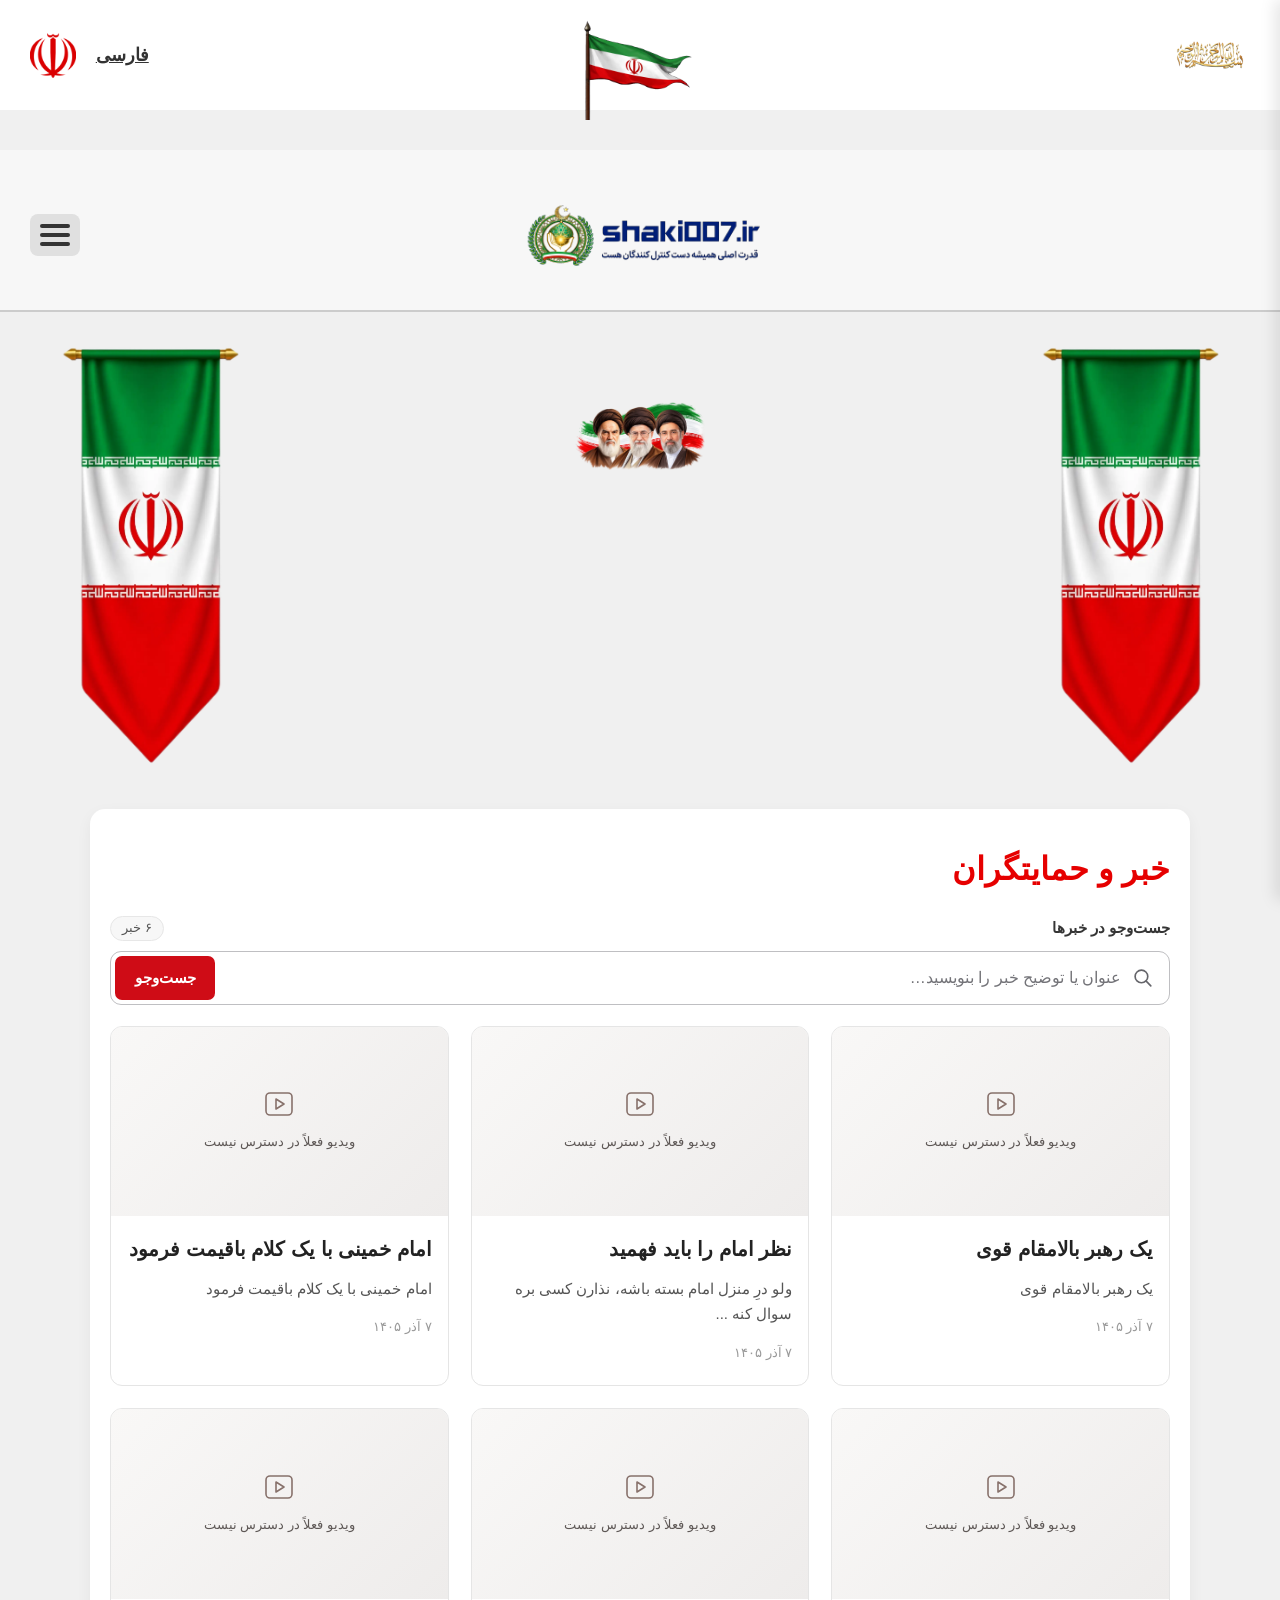
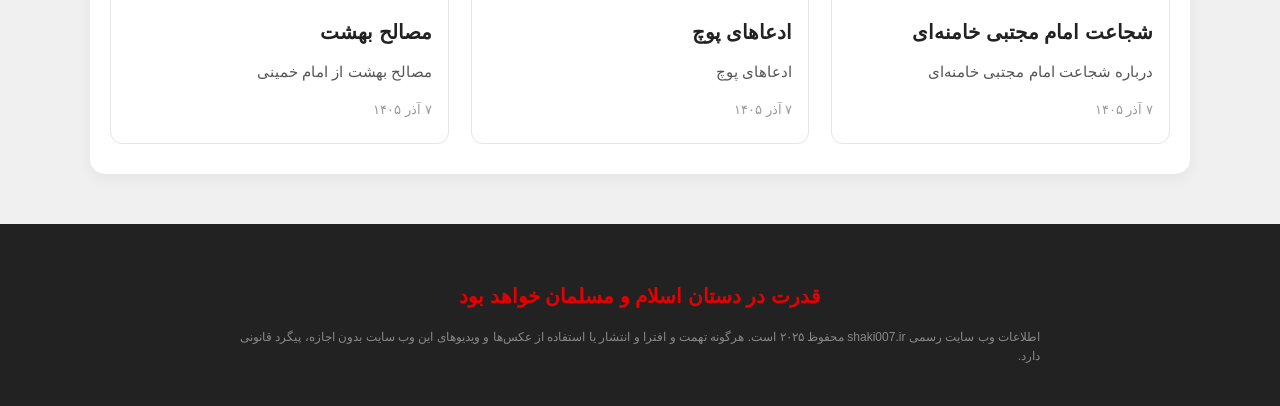
<file: Hk.html>
<!DOCTYPE html>
<html lang="fa" dir="rtl">
<head>
    <meta charset="UTF-8">
    <meta name="viewport" content="width=device-width, initial-scale=1.0">
    <title>اخبار و اطلاعیه‌ها | shaki007.ir</title>
    <meta name="description" content="آخرین اخبار و اطلاعیه‌های وب‌سایت رسمی shaki007.ir">
    <link rel="canonical" href="https://shaki007.ir/Hk.html">
    <meta property="og:type" content="article">
    <meta property="og:site_name" content="shaki007.ir">
    <meta property="og:title" content="اخبار و اطلاعیه‌ها | shaki007.ir">
    <meta property="og:description" content="آخرین اخبار و اطلاعیه‌های وب‌سایت رسمی shaki007.ir">
    <meta property="og:url" content="https://shaki007.ir/Hk.html">
    <link rel="stylesheet" href="style.css">
</head>
<body>
    <div id="security-screen" class="security-overlay">
        <h1 data-i18n="security_title">اخطار امنیتی</h1>
        <p data-i18n="security_text">خروج از صفحه یا تلاش برای اسکرین‌شات شناسایی شد. لطفا به صفحه برگردید.</p>
    </div>

    <div id="sidebar" class="sidebar">
        <div class="sidebar-images"><img src="./img1.webp" alt="عکس 1"><img src="./img2.webp" alt="عکس 2"><img src="./img3.webp" alt="عکس 3"></div>
        <ul class="sidebar-menu">
            <li><a href="index.html" data-i18n="menu_home">منو اصلی</a></li>
            <li><a href="Hk.html" data-i18n="menu_news">خبر و حمایتگران</a></li>
            <li><a href="Man.html" data-i18n="menu_about">توضیحات درباره من</a></li>
            <li><a href="#" data-i18n="menu_join">عضویت داخل نظام shaki007 (به زودی)</a></li>
        </ul>
    </div>

    <header class="top-bar">
        <div class="bismillah"><img src="./IR_007.webp" alt="بسم الله"></div>
        <div class="center-flag"><img src="./009.png" alt="پرچم"></div>
        <div class="lang-section">
            <div class="dropdown">
                <span class="current-lang" id="lang-btn">فارسی</span>
                <div class="dropdown-content">
                    <a href="#" onclick="changeLang('fa')">فارسی</a>
                    <a href="#" onclick="changeLang('en')">English</a>
                    <a href="#" onclick="changeLang('ru')">Русский (روسی)</a>
                    <a href="#" onclick="changeLang('zh')">中文 (چینی)</a>
                    <a href="#" onclick="changeLang('ko')">조선어 (کره‌ای)</a>
                </div>
            </div>
            <img src="./Iran_007.webp" alt="ایران" class="iran-flag-img">
        </div>
    </header>

    <div class="logo-bar">
        <div class="hamburger-menu" onclick="toggleMenu()"><span></span><span></span><span></span></div>
        <div class="main-logo"><img src="./shaki007.ir.png" alt="shaki007.ir"></div>
    </div>

    <div class="profile-images">
        <img src="./InShot_20261127_051230944.webp" alt="تصویر راست" class="pi-side">
        <img src="./leaders.webp" alt="تصویر وسط" class="pi-center">
        <img src="./InShot_20261127_051230944.webp" alt="تصویر چپ" class="pi-side">
    </div>

    <main class="inner-page news-page">
        <h1 data-i18n="hk_title">خبر و حمایتگران</h1>
        <form class="news-search-demo" id="news-search-demo" hidden role="search" aria-label="جست‌وجو در خبرها">
            <div class="ns-meta">
                <label for="news-query" data-i18n="ns_label">جست‌وجو در خبرها</label>
                <span id="news-result-count" class="ns-count" role="status" aria-live="polite" aria-atomic="true"></span>
            </div>
            <div class="ns-field">
                <svg class="ns-magnifier" width="22" height="22" viewBox="0 0 24 24" fill="none" stroke="currentColor" stroke-width="1.8" stroke-linecap="round" aria-hidden="true" focusable="false"><circle cx="10.3" cy="10.3" r="6.9"/><path d="m15.5 15.5 5.0 5.0"/></svg>
                <input type="search" id="news-query" dir="rtl" placeholder="عنوان یا توضیح خبر را بنویسید…" autocomplete="off" spellcheck="false" inputmode="search" enterkeyhint="search" aria-controls="news-results">
                <button class="ns-clear" type="button" aria-label="پاک کردن جست‌وجو" title="پاک کردن جست‌وجو" hidden><svg width="16" height="16" viewBox="0 0 16 16" fill="none" stroke="currentColor" stroke-width="1.7" stroke-linecap="round" aria-hidden="true"><path d="m4 4 8 8M12 4l-8 8"/></svg></button>
                <button class="ns-submit" type="submit" data-i18n="ns_go">جست‌وجو</button>
            </div>
        </form>
        <div id="news-results" class="news-grid"></div>
        <div class="ns-empty" hidden>
            <h2 data-i18n="ns_none">خبری پیدا نشد</h2>
            <p data-i18n="ns_again">یک عبارت کوتاه‌تر را امتحان کنید.</p>
            <button type="button" data-i18n="ns_reset">نمایش همهٔ خبرها</button>
        </div>
        <noscript>
            <div class="news-grid">
                <a class="news-card" href="news6.html"><div class="news-card-body"><h2>یک رهبر بالامقام قوی</h2><p>یک رهبر بالامقام قوی</p><time class="news-date" datetime="2026-11-28">۷ آذر ۱۴۰۵</time></div></a>
                <a class="news-card" href="news5.html"><div class="news-card-body"><h2>نظر امام را باید فهمید</h2><p>ولو درِ منزل امام بسته باشه، نذارن کسی بره سوال کنه ...</p><time class="news-date" datetime="2026-11-28">۷ آذر ۱۴۰۵</time></div></a>
                <a class="news-card" href="news4.html"><div class="news-card-body"><h2>امام خمینی با یک کلام باقیمت فرمود</h2><p>امام خمینی با یک کلام باقیمت فرمود</p><time class="news-date" datetime="2026-11-28">۷ آذر ۱۴۰۵</time></div></a>
                <a class="news-card" href="news3.html"><div class="news-card-body"><h2>شجاعت امام مجتبی خامنه‌ای</h2><p>درباره شجاعت امام مجتبی خامنه‌ای</p><time class="news-date" datetime="2026-11-28">۷ آذر ۱۴۰۵</time></div></a>
                <a class="news-card" href="news2.html"><div class="news-card-body"><h2>ادعاهای پوچ</h2><p>ادعاهای پوچ</p><time class="news-date" datetime="2026-11-28">۷ آذر ۱۴۰۵</time></div></a>
                <a class="news-card" href="news1.html"><div class="news-card-body"><h2>مصالح بهشت</h2><p>مصالح بهشت از امام خمینی</p><time class="news-date" datetime="2026-11-28">۷ آذر ۱۴۰۵</time></div></a>
            </div>
        </noscript>
    </main>

    <footer class="main-footer">
        <p class="power-text" data-i18n="power_text">قدرت در دستان اسلام و مسلمان خواهد بود</p>
        <div class="legal-text"><p data-i18n="legal_text">اطلاعات وب سایت رسمی shaki007.ir محفوظ ۲۰۲۵ است. هرگونه تهمت و افترا و انتشار یا استفاده از عکس‌ها و ویدیوهای این وب سایت بدون اجازه، پیگرد قانونی دارد.</p></div>
    </footer>

    <script src="script.js"></script>
</body>
</html>
</file>
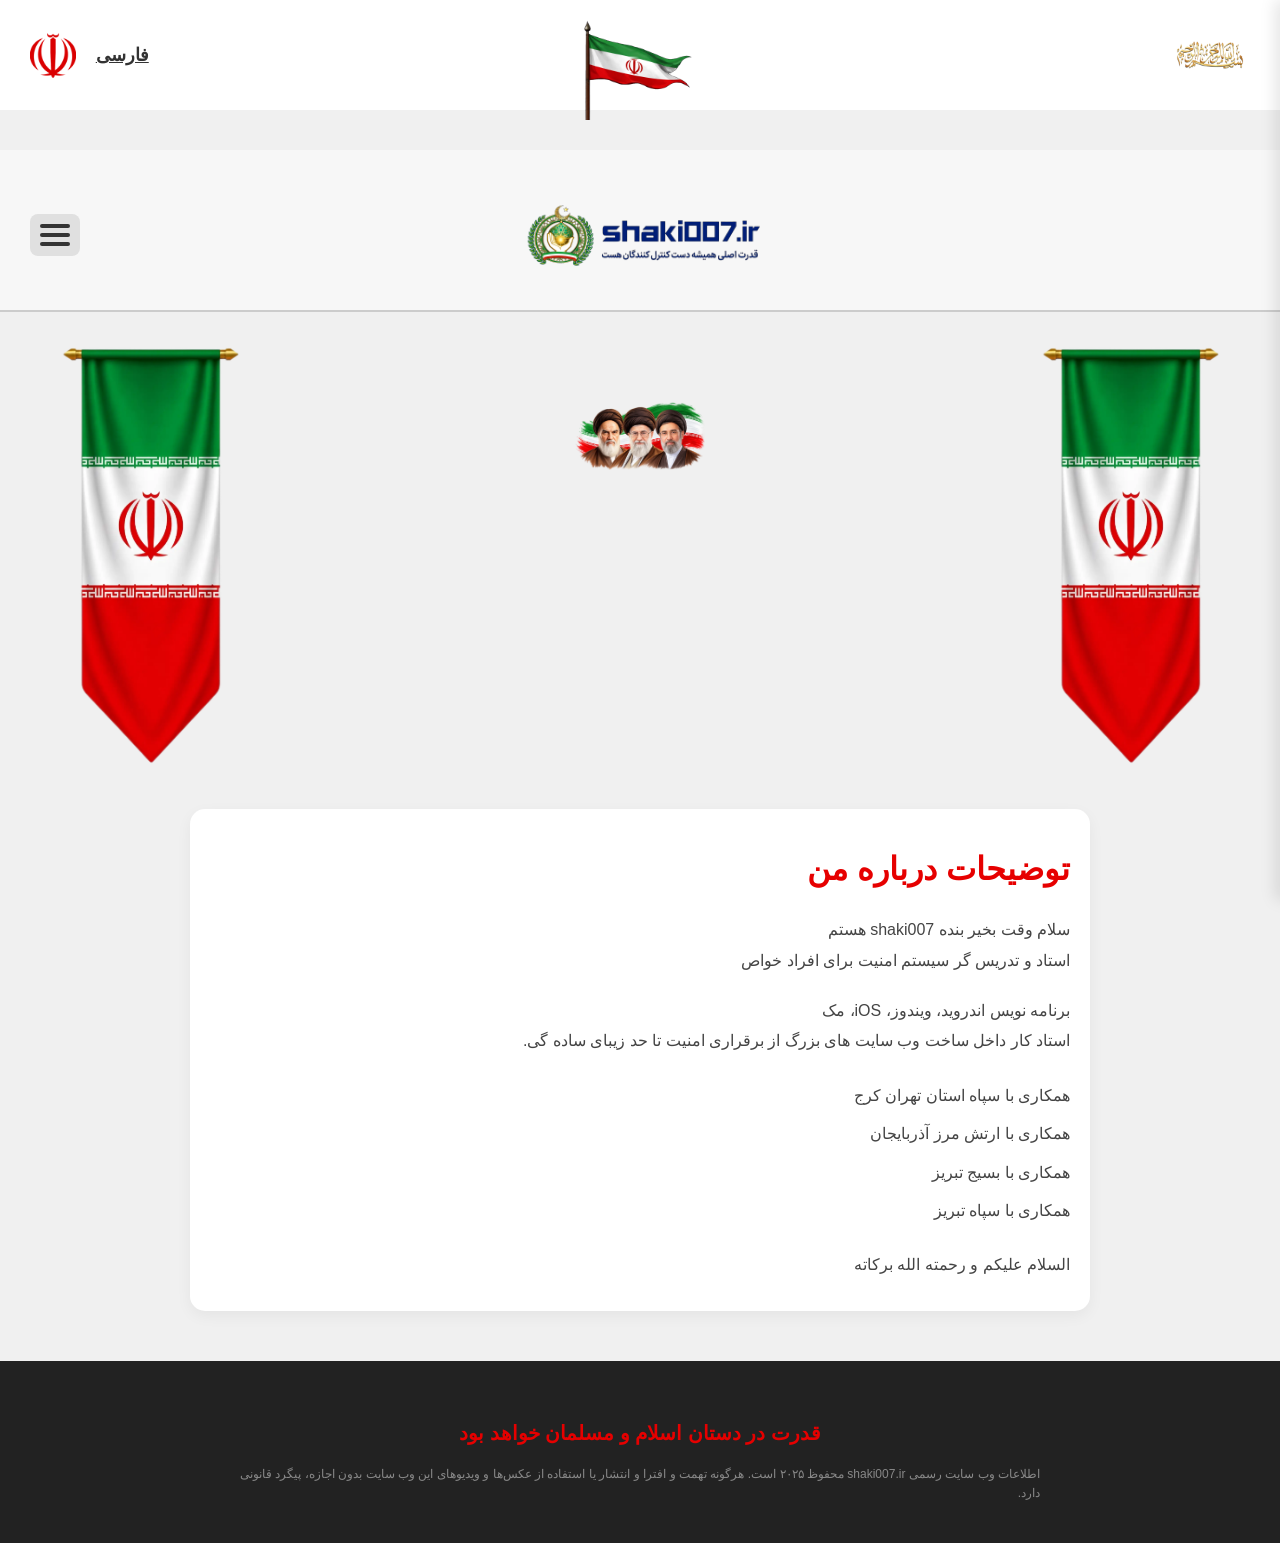
<file: Man.html>
<!DOCTYPE html>
<html lang="fa" dir="rtl">
<head>
    <meta charset="UTF-8">
    <meta name="viewport" content="width=device-width, initial-scale=1.0">
    <title>درباره shaki007 | shaki007.ir</title>
    <meta name="description" content="شاکی ۰۰۷ (shaki007)؛ برنامه‌نویس اندروید، ویندوز، iOS و مک و استاد ساخت وب‌سایت و سیستم امنیت.">
    <link rel="canonical" href="https://shaki007.ir/Man.html">
    <meta property="og:type" content="article">
    <meta property="og:site_name" content="shaki007.ir">
    <meta property="og:title" content="درباره shaki007 | shaki007.ir">
    <meta property="og:description" content="شاکی ۰۰۷ (shaki007)؛ برنامه‌نویس اندروید، ویندوز، iOS و مک و استاد ساخت وب‌سایت و سیستم امنیت.">
    <meta property="og:url" content="https://shaki007.ir/Man.html">
    <link rel="stylesheet" href="style.css">
</head>
<body>
    <div id="security-screen" class="security-overlay">
        <h1 data-i18n="security_title">اخطار امنیتی</h1>
        <p data-i18n="security_text">خروج از صفحه یا تلاش برای اسکرین‌شات شناسایی شد. لطفا به صفحه برگردید.</p>
    </div>

    <div id="sidebar" class="sidebar">
        <div class="sidebar-images"><img src="./img1.webp" alt="عکس 1"><img src="./img2.webp" alt="عکس 2"><img src="./img3.webp" alt="عکس 3"></div>
        <ul class="sidebar-menu">
            <li><a href="index.html" data-i18n="menu_home">منو اصلی</a></li>
            <li><a href="Hk.html" data-i18n="menu_news">خبر و حمایتگران</a></li>
            <li><a href="Man.html" data-i18n="menu_about">توضیحات درباره من</a></li>
            <li><a href="#" data-i18n="menu_join">عضویت داخل نظام shaki007 (به زودی)</a></li>
        </ul>
    </div>

    <header class="top-bar">
        <div class="bismillah"><img src="./IR_007.webp" alt="بسم الله"></div>
        <div class="center-flag"><img src="./009.png" alt="پرچم"></div>
        <div class="lang-section">
            <div class="dropdown">
                <span class="current-lang" id="lang-btn">فارسی</span>
                <div class="dropdown-content">
                    <a href="#" onclick="changeLang('fa')">فارسی</a>
                    <a href="#" onclick="changeLang('en')">English</a>
                    <a href="#" onclick="changeLang('ru')">Русский (روسی)</a>
                    <a href="#" onclick="changeLang('zh')">中文 (چینی)</a>
                    <a href="#" onclick="changeLang('ko')">조선어 (کره‌ای)</a>
                </div>
            </div>
            <img src="./Iran_007.webp" alt="ایران" class="iran-flag-img">
        </div>
    </header>

    <div class="logo-bar">
        <div class="hamburger-menu" onclick="toggleMenu()"><span></span><span></span><span></span></div>
        <div class="main-logo"><img src="./shaki007.ir.png" alt="shaki007.ir"></div>
    </div>

    <div class="profile-images">
        <img src="./InShot_20261127_051230944.webp" alt="تصویر راست" class="pi-side">
        <img src="./leaders.webp" alt="تصویر وسط" class="pi-center">
        <img src="./InShot_20261127_051230944.webp" alt="تصویر چپ" class="pi-side">
    </div>

    <main class="inner-page">
        <h1 data-i18n="man_title">توضیحات درباره من</h1>
        <p data-i18n="about_1">سلام وقت بخیر بنده shaki007 هستم</p>
        <p data-i18n="about_2">استاد و تدریس گر سیستم امنیت برای افراد خواص</p>
        <p class="about-gap" data-i18n="about_3">برنامه نویس اندروید، ویندوز، iOS، مک</p>
        <p data-i18n="about_4">استاد کار داخل ساخت وب سایت های بزرگ از برقراری امنیت تا حد زیبای ساده گی.</p>
        <ul class="about-list about-gap">
            <li data-i18n="about_c1">همکاری با سپاه استان تهران کرج</li>
            <li data-i18n="about_c2">همکاری با ارتش مرز آذربایجان</li>
            <li data-i18n="about_c3">همکاری با بسیج تبریز</li>
            <li data-i18n="about_c4">همکاری با سپاه تبریز</li>
        </ul>
        <p class="about-gap" data-i18n="about_6">السلام علیکم و رحمته الله برکاته</p>
    </main>

    <footer class="main-footer">
        <p class="power-text" data-i18n="power_text">قدرت در دستان اسلام و مسلمان خواهد بود</p>
        <div class="legal-text"><p data-i18n="legal_text">اطلاعات وب سایت رسمی shaki007.ir محفوظ ۲۰۲۵ است. هرگونه تهمت و افترا و انتشار یا استفاده از عکس‌ها و ویدیوهای این وب سایت بدون اجازه، پیگرد قانونی دارد.</p></div>
    </footer>

    <script src="script.js"></script>
</body>
</html>
</file>
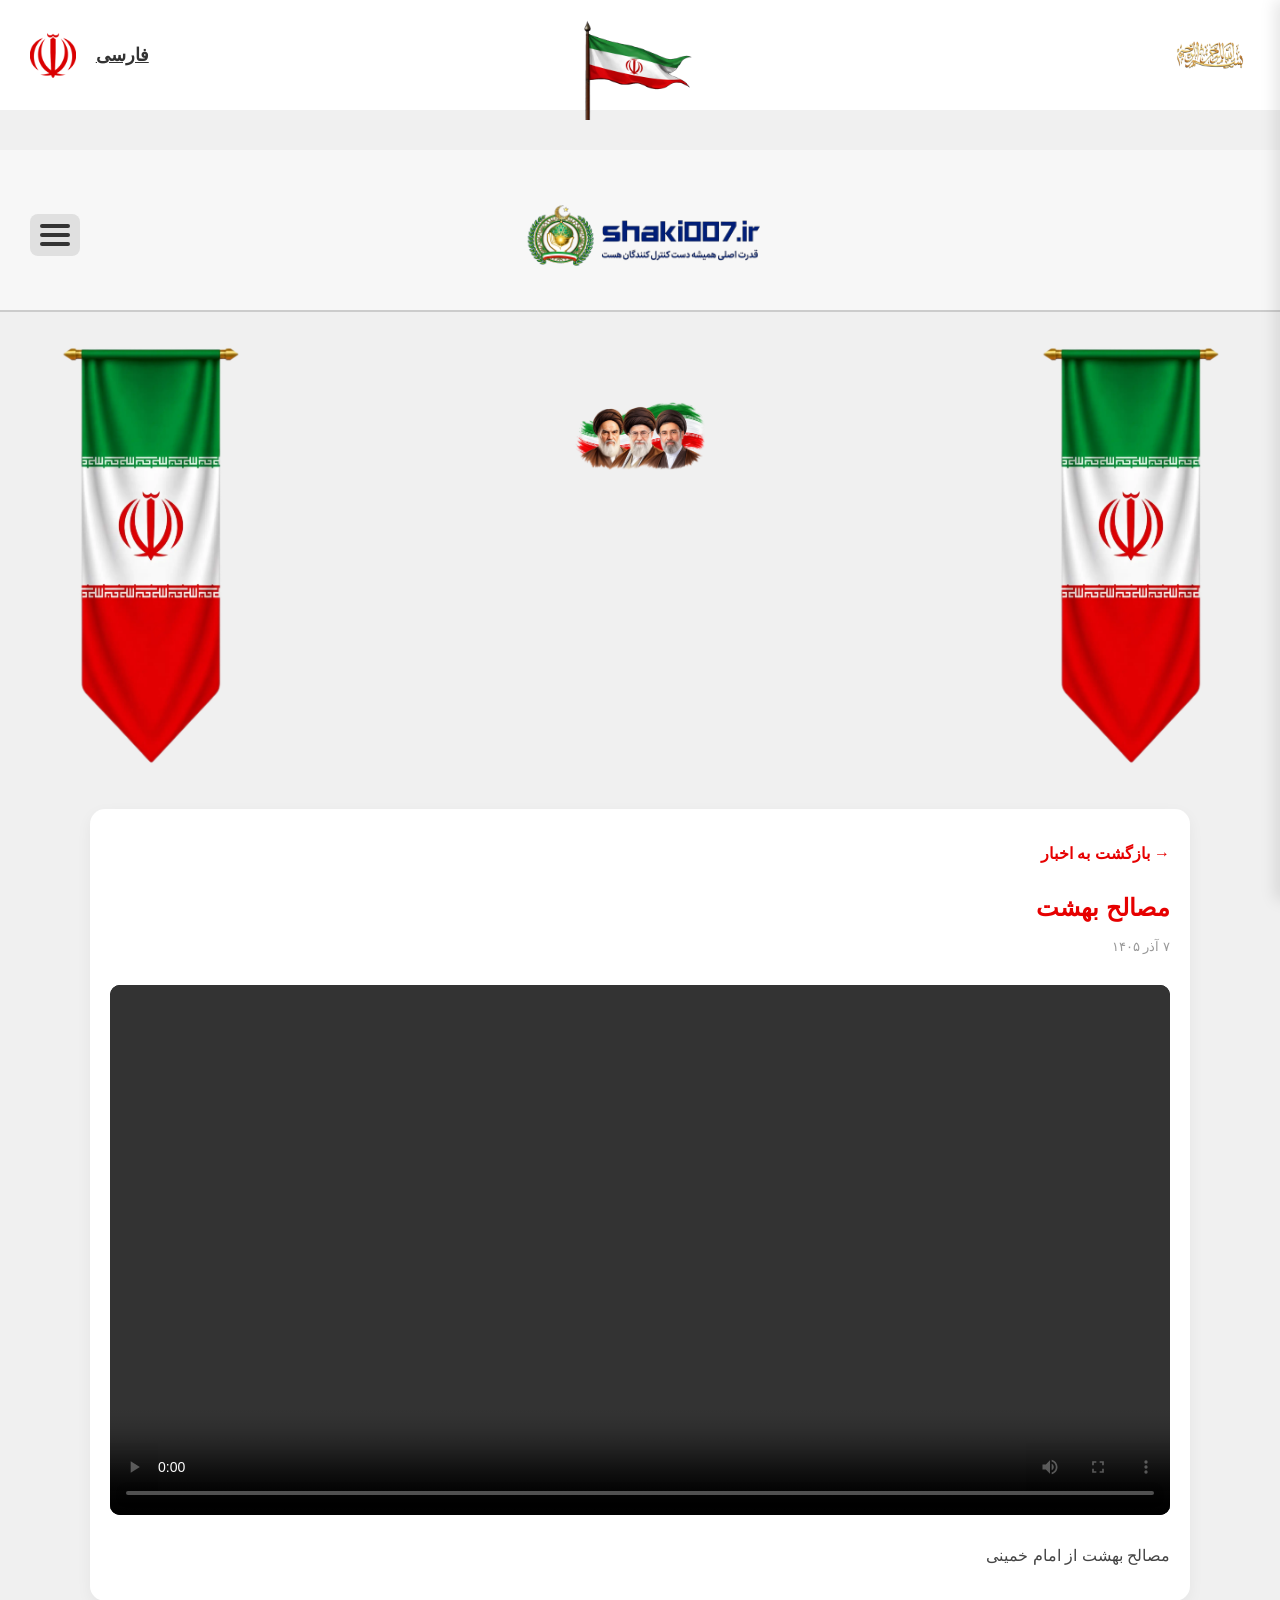
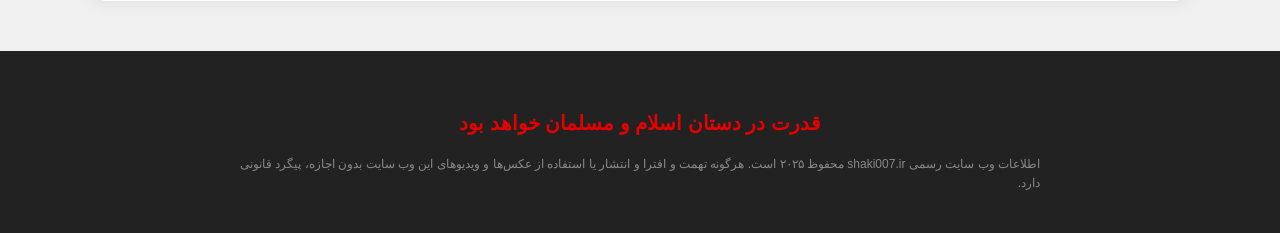
<file: news1.html>
<!DOCTYPE html>
<html lang="fa" dir="rtl">
<head>
    <meta charset="UTF-8">
    <meta name="viewport" content="width=device-width, initial-scale=1.0">
    <title>مصالح بهشت | shaki007.ir</title>
    <meta name="description" content="مصالح بهشت از امام خمینی">
    <link rel="canonical" href="https://shaki007.ir/news1.html">
    <meta property="og:type" content="article">
    <meta property="og:site_name" content="shaki007.ir">
    <meta property="og:title" content="مصالح بهشت | shaki007.ir">
    <meta property="og:description" content="مصالح بهشت از امام خمینی">
    <meta property="og:url" content="https://shaki007.ir/news1.html">
    <link rel="stylesheet" href="style.css">
</head>
<body>
    <div id="security-screen" class="security-overlay">
        <h1 data-i18n="security_title">اخطار امنیتی</h1>
        <p data-i18n="security_text">خروج از صفحه یا تلاش برای اسکرین‌شات شناسایی شد. لطفا به صفحه برگردید.</p>
    </div>

    <div id="sidebar" class="sidebar">
        <div class="sidebar-images"><img src="./img1.webp" alt="عکس 1"><img src="./img2.webp" alt="عکس 2"><img src="./img3.webp" alt="عکس 3"></div>
        <ul class="sidebar-menu">
            <li><a href="index.html" data-i18n="menu_home">منو اصلی</a></li>
            <li><a href="Hk.html" data-i18n="menu_news">خبر و حمایتگران</a></li>
            <li><a href="Man.html" data-i18n="menu_about">توضیحات درباره من</a></li>
            <li><a href="#" data-i18n="menu_join">عضویت داخل نظام shaki007 (به زودی)</a></li>
        </ul>
    </div>

    <header class="top-bar">
        <div class="bismillah"><img src="./IR_007.webp" alt="بسم الله"></div>
        <div class="center-flag"><img src="./009.png" alt="پرچم"></div>
        <div class="lang-section">
            <div class="dropdown">
                <span class="current-lang" id="lang-btn">فارسی</span>
                <div class="dropdown-content">
                    <a href="#" onclick="changeLang('fa')">فارسی</a>
                    <a href="#" onclick="changeLang('en')">English</a>
                    <a href="#" onclick="changeLang('ru')">Русский (روسی)</a>
                    <a href="#" onclick="changeLang('zh')">中文 (چینی)</a>
                    <a href="#" onclick="changeLang('ko')">조선어 (کره‌ای)</a>
                </div>
            </div>
            <img src="./Iran_007.webp" alt="ایران" class="iran-flag-img">
        </div>
    </header>

    <div class="logo-bar">
        <div class="hamburger-menu" onclick="toggleMenu()"><span></span><span></span><span></span></div>
        <div class="main-logo"><img src="./shaki007.ir.png" alt="shaki007.ir"></div>
    </div>

    <div class="profile-images">
        <img src="./InShot_20261127_051230944.webp" alt="تصویر راست" class="pi-side">
        <img src="./leaders.webp" alt="تصویر وسط" class="pi-center">
        <img src="./InShot_20261127_051230944.webp" alt="تصویر چپ" class="pi-side">
    </div>

    <main class="inner-page news-page">
        <a class="back-link" href="Hk.html" data-i18n="back_news">→ بازگشت به اخبار</a>
        <article class="news-article">
            <h1 data-i18n="n1_title">مصالح بهشت</h1>
            <div class="news-date" data-i18n="n1_date">۷ آذر ۱۴۰۵</div>
            <video class="news-video" src="emam1.mp4" controls playsinline preload="metadata" controlsList="nodownload" disablepictureinpicture></video>
            <p data-i18n="n1_body">مصالح بهشت از امام خمینی</p>
        </article>
    </main>

    <footer class="main-footer">
        <p class="power-text" data-i18n="power_text">قدرت در دستان اسلام و مسلمان خواهد بود</p>
        <div class="legal-text"><p data-i18n="legal_text">اطلاعات وب سایت رسمی shaki007.ir محفوظ ۲۰۲۵ است. هرگونه تهمت و افترا و انتشار یا استفاده از عکس‌ها و ویدیوهای این وب سایت بدون اجازه، پیگرد قانونی دارد.</p></div>
    </footer>

    <script src="script.js"></script>
</body>
</html>
</file>
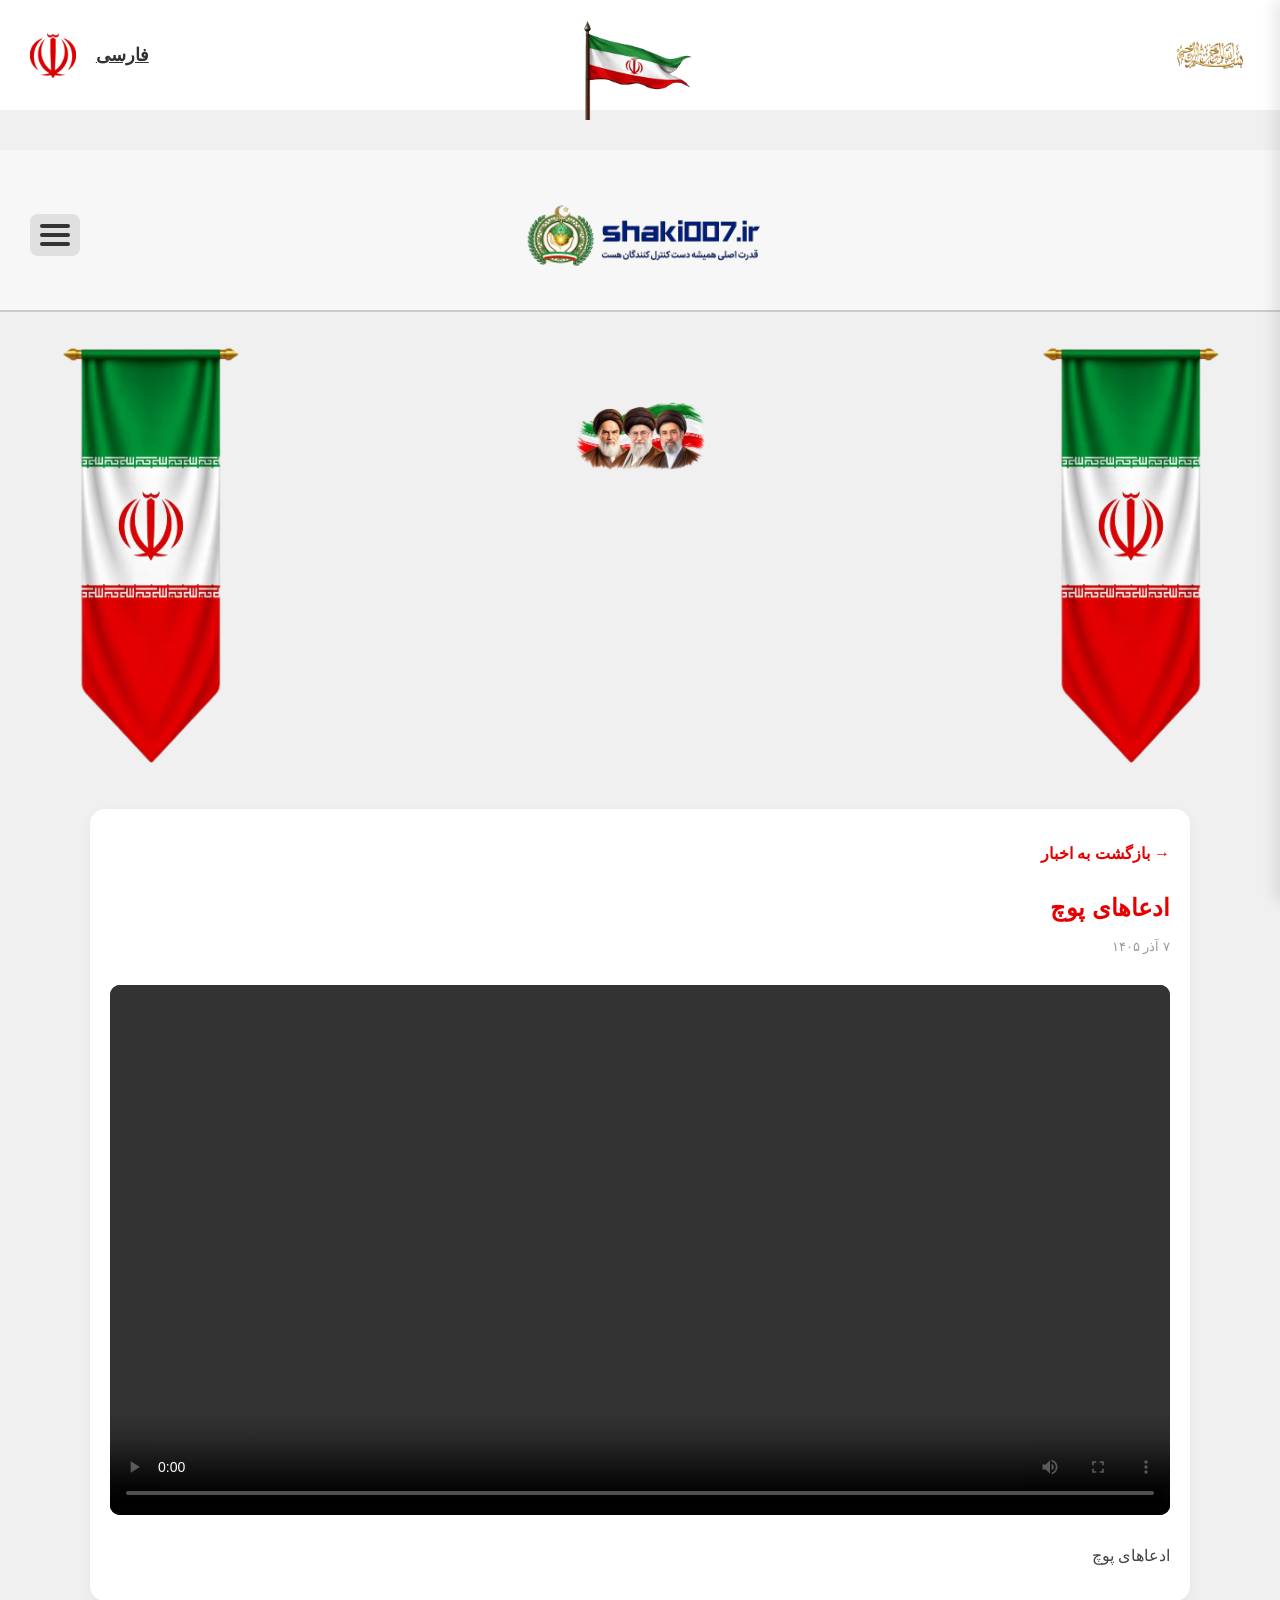
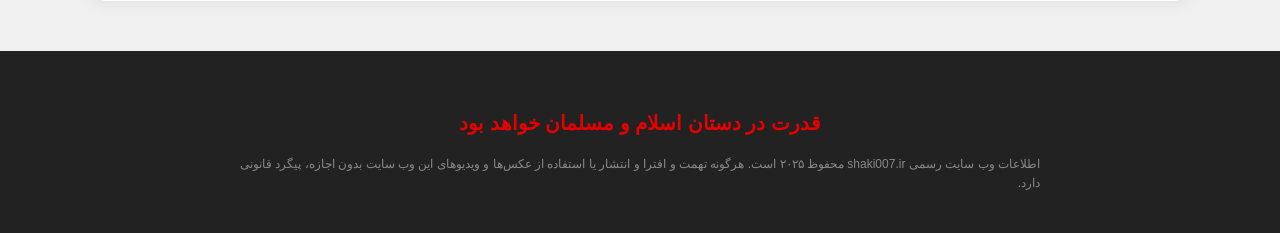
<file: news2.html>
<!DOCTYPE html>
<html lang="fa" dir="rtl">
<head>
    <meta charset="UTF-8">
    <meta name="viewport" content="width=device-width, initial-scale=1.0">
    <title>ادعاهای پوچ | shaki007.ir</title>
    <meta name="description" content="ادعاهای پوچ">
    <link rel="canonical" href="https://shaki007.ir/news2.html">
    <meta property="og:type" content="article">
    <meta property="og:site_name" content="shaki007.ir">
    <meta property="og:title" content="ادعاهای پوچ | shaki007.ir">
    <meta property="og:description" content="ادعاهای پوچ">
    <meta property="og:url" content="https://shaki007.ir/news2.html">
    <link rel="stylesheet" href="style.css">
</head>
<body>
    <div id="security-screen" class="security-overlay">
        <h1 data-i18n="security_title">اخطار امنیتی</h1>
        <p data-i18n="security_text">خروج از صفحه یا تلاش برای اسکرین‌شات شناسایی شد. لطفا به صفحه برگردید.</p>
    </div>

    <div id="sidebar" class="sidebar">
        <div class="sidebar-images"><img src="./img1.webp" alt="عکس 1"><img src="./img2.webp" alt="عکس 2"><img src="./img3.webp" alt="عکس 3"></div>
        <ul class="sidebar-menu">
            <li><a href="index.html" data-i18n="menu_home">منو اصلی</a></li>
            <li><a href="Hk.html" data-i18n="menu_news">خبر و حمایتگران</a></li>
            <li><a href="Man.html" data-i18n="menu_about">توضیحات درباره من</a></li>
            <li><a href="#" data-i18n="menu_join">عضویت داخل نظام shaki007 (به زودی)</a></li>
        </ul>
    </div>

    <header class="top-bar">
        <div class="bismillah"><img src="./IR_007.webp" alt="بسم الله"></div>
        <div class="center-flag"><img src="./009.png" alt="پرچم"></div>
        <div class="lang-section">
            <div class="dropdown">
                <span class="current-lang" id="lang-btn">فارسی</span>
                <div class="dropdown-content">
                    <a href="#" onclick="changeLang('fa')">فارسی</a>
                    <a href="#" onclick="changeLang('en')">English</a>
                    <a href="#" onclick="changeLang('ru')">Русский (روسی)</a>
                    <a href="#" onclick="changeLang('zh')">中文 (چینی)</a>
                    <a href="#" onclick="changeLang('ko')">조선어 (کره‌ای)</a>
                </div>
            </div>
            <img src="./Iran_007.webp" alt="ایران" class="iran-flag-img">
        </div>
    </header>

    <div class="logo-bar">
        <div class="hamburger-menu" onclick="toggleMenu()"><span></span><span></span><span></span></div>
        <div class="main-logo"><img src="./shaki007.ir.png" alt="shaki007.ir"></div>
    </div>

    <div class="profile-images">
        <img src="./InShot_20261127_051230944.webp" alt="تصویر راست" class="pi-side">
        <img src="./leaders.webp" alt="تصویر وسط" class="pi-center">
        <img src="./InShot_20261127_051230944.webp" alt="تصویر چپ" class="pi-side">
    </div>

    <main class="inner-page news-page">
        <a class="back-link" href="Hk.html" data-i18n="back_news">→ بازگشت به اخبار</a>
        <article class="news-article">
            <h1 data-i18n="n2_title">ادعاهای پوچ</h1>
            <div class="news-date" data-i18n="n2_date">۷ آذر ۱۴۰۵</div>
            <video class="news-video" src="emam.mp4" controls playsinline preload="metadata" controlsList="nodownload" disablepictureinpicture></video>
            <p data-i18n="n2_body">ادعاهای پوچ</p>
        </article>
    </main>

    <footer class="main-footer">
        <p class="power-text" data-i18n="power_text">قدرت در دستان اسلام و مسلمان خواهد بود</p>
        <div class="legal-text"><p data-i18n="legal_text">اطلاعات وب سایت رسمی shaki007.ir محفوظ ۲۰۲۵ است. هرگونه تهمت و افترا و انتشار یا استفاده از عکس‌ها و ویدیوهای این وب سایت بدون اجازه، پیگرد قانونی دارد.</p></div>
    </footer>

    <script src="script.js"></script>
</body>
</html>
</file>
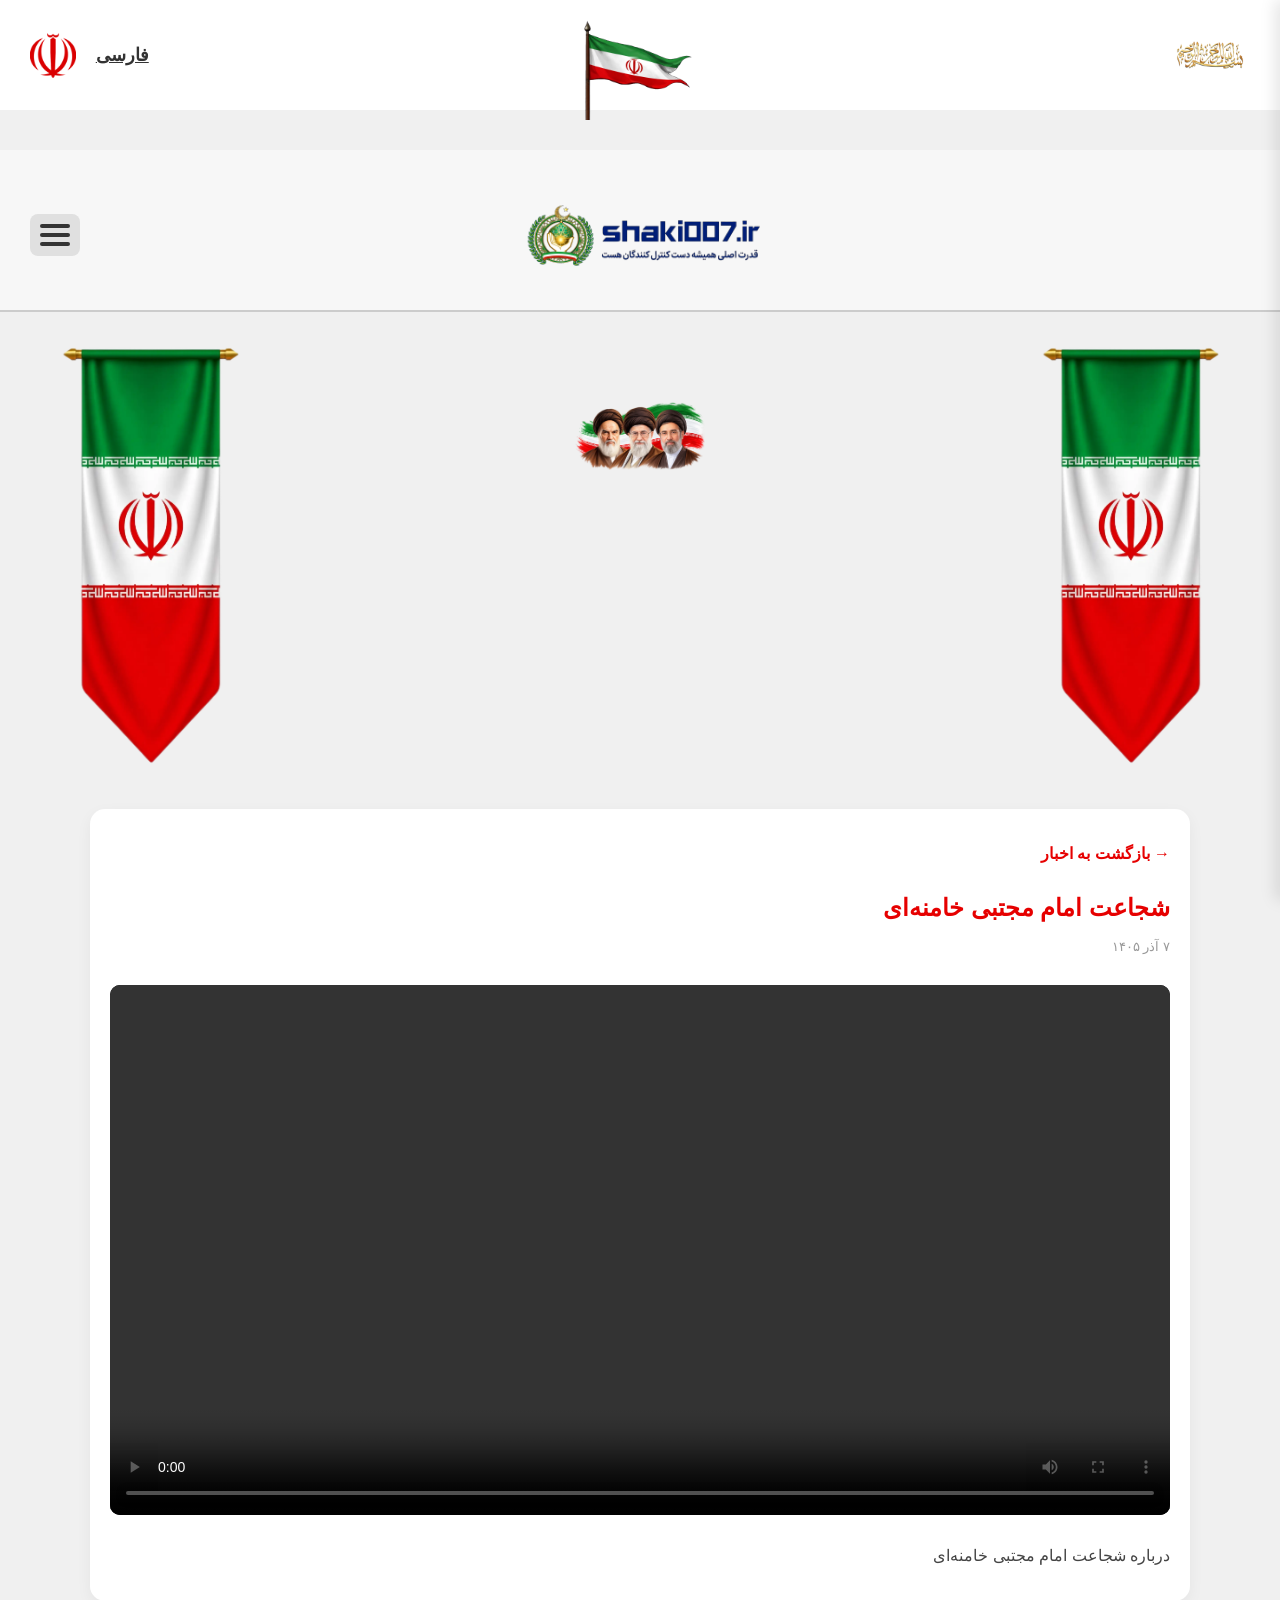
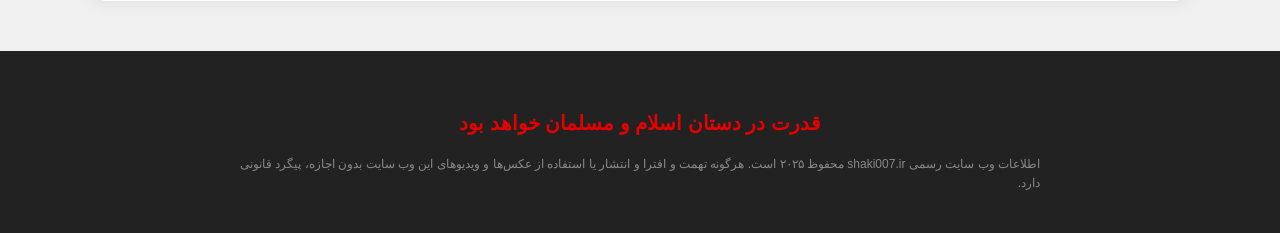
<file: news3.html>
<!DOCTYPE html>
<html lang="fa" dir="rtl">
<head>
    <meta charset="UTF-8">
    <meta name="viewport" content="width=device-width, initial-scale=1.0">
    <title>شجاعت امام مجتبی خامنه‌ای | shaki007.ir</title>
    <meta name="description" content="درباره شجاعت امام مجتبی خامنه‌ای">
    <link rel="canonical" href="https://shaki007.ir/news3.html">
    <meta property="og:type" content="article">
    <meta property="og:site_name" content="shaki007.ir">
    <meta property="og:title" content="شجاعت امام مجتبی خامنه‌ای | shaki007.ir">
    <meta property="og:description" content="درباره شجاعت امام مجتبی خامنه‌ای">
    <meta property="og:url" content="https://shaki007.ir/news3.html">
    <link rel="stylesheet" href="style.css">
</head>
<body>
    <div id="security-screen" class="security-overlay">
        <h1 data-i18n="security_title">اخطار امنیتی</h1>
        <p data-i18n="security_text">خروج از صفحه یا تلاش برای اسکرین‌شات شناسایی شد. لطفا به صفحه برگردید.</p>
    </div>

    <div id="sidebar" class="sidebar">
        <div class="sidebar-images"><img src="./img1.webp" alt="عکس 1"><img src="./img2.webp" alt="عکس 2"><img src="./img3.webp" alt="عکس 3"></div>
        <ul class="sidebar-menu">
            <li><a href="index.html" data-i18n="menu_home">منو اصلی</a></li>
            <li><a href="Hk.html" data-i18n="menu_news">خبر و حمایتگران</a></li>
            <li><a href="Man.html" data-i18n="menu_about">توضیحات درباره من</a></li>
            <li><a href="#" data-i18n="menu_join">عضویت داخل نظام shaki007 (به زودی)</a></li>
        </ul>
    </div>

    <header class="top-bar">
        <div class="bismillah"><img src="./IR_007.webp" alt="بسم الله"></div>
        <div class="center-flag"><img src="./009.png" alt="پرچم"></div>
        <div class="lang-section">
            <div class="dropdown">
                <span class="current-lang" id="lang-btn">فارسی</span>
                <div class="dropdown-content">
                    <a href="#" onclick="changeLang('fa')">فارسی</a>
                    <a href="#" onclick="changeLang('en')">English</a>
                    <a href="#" onclick="changeLang('ru')">Русский (روسی)</a>
                    <a href="#" onclick="changeLang('zh')">中文 (چینی)</a>
                    <a href="#" onclick="changeLang('ko')">조선어 (کره‌ای)</a>
                </div>
            </div>
            <img src="./Iran_007.webp" alt="ایران" class="iran-flag-img">
        </div>
    </header>

    <div class="logo-bar">
        <div class="hamburger-menu" onclick="toggleMenu()"><span></span><span></span><span></span></div>
        <div class="main-logo"><img src="./shaki007.ir.png" alt="shaki007.ir"></div>
    </div>

    <div class="profile-images">
        <img src="./InShot_20261127_051230944.webp" alt="تصویر راست" class="pi-side">
        <img src="./leaders.webp" alt="تصویر وسط" class="pi-center">
        <img src="./InShot_20261127_051230944.webp" alt="تصویر چپ" class="pi-side">
    </div>

    <main class="inner-page news-page">
        <a class="back-link" href="Hk.html" data-i18n="back_news">→ بازگشت به اخبار</a>
        <article class="news-article">
            <h1 data-i18n="n3_title">شجاعت امام مجتبی خامنه‌ای</h1>
            <div class="news-date" data-i18n="n3_date">۷ آذر ۱۴۰۵</div>
            <video class="news-video" src="emam3.mp4" controls playsinline preload="metadata" controlsList="nodownload" disablepictureinpicture></video>
            <p data-i18n="n3_body">درباره شجاعت امام مجتبی خامنه‌ای</p>
        </article>
    </main>

    <footer class="main-footer">
        <p class="power-text" data-i18n="power_text">قدرت در دستان اسلام و مسلمان خواهد بود</p>
        <div class="legal-text"><p data-i18n="legal_text">اطلاعات وب سایت رسمی shaki007.ir محفوظ ۲۰۲۵ است. هرگونه تهمت و افترا و انتشار یا استفاده از عکس‌ها و ویدیوهای این وب سایت بدون اجازه، پیگرد قانونی دارد.</p></div>
    </footer>

    <script src="script.js"></script>
</body>
</html>
</file>
<file: style.css>
* { margin: 0; padding: 0; box-sizing: border-box; }
html, body { width: 100%; overflow-x: hidden; font-family: Tahoma, Arial, sans-serif; background-color: #f0f0f0; }
img { max-width: 100%; display: block; -webkit-user-drag: none; user-drag: none; }
body { user-select: none; -webkit-user-select: none; -moz-user-select: none; -ms-user-select: none; -webkit-touch-callout: none; }

@media print { html, body { display: none !important; } }

.security-overlay { position: fixed; top: 0; left: 0; width: 100vw; height: 100vh; background-color: #000; color: red; z-index: 999999; display: none; flex-direction: column; justify-content: center; align-items: center; text-align: center; padding: 20px; }

.sidebar { position: fixed; top: 0; right: -320px; width: 320px; height: 100vh; background-color: #fff; box-shadow: -5px 0 15px rgba(0,0,0,0.1); transition: right 0.4s ease; z-index: 1000; padding: 20px; overflow-y: auto; }
.sidebar.open { right: 0; }
.sidebar-images { display: flex; justify-content: space-between; margin: 20px 0; }
.sidebar-images img { width: 30%; height: 70px; object-fit: cover; border-radius: 8px; }
.sidebar-menu { list-style: none; }
.sidebar-menu li { border-bottom: 1px solid #eee; }
.sidebar-menu a { display: block; padding: 15px 10px; color: #333; text-decoration: none; font-weight: bold; transition: 0.3s; }
.sidebar-menu a:hover { background-color: #f5f5f5; color: #e60000; }

.top-bar { display: flex; justify-content: space-between; align-items: center; padding: 15px 30px; background-color: #fff; position: relative; z-index: 10; min-height: 100px; }
.bismillah img { height: 80px; object-fit: contain; }
.center-flag { position: absolute; left: 50%; transform: translateX(-50%); top: 10px; z-index: 20; }
.center-flag img { height: 110px; object-fit: contain; }
.lang-section { display: flex; align-items: center; gap: 15px; }
.iran-flag-img { height: 45px; border-radius: 4px; }
.dropdown { position: relative; display: inline-block; }
.current-lang { font-size: 18px; font-weight: bold; color: #333; text-decoration: underline; cursor: pointer; padding: 5px; }
.dropdown-content { display: none; position: absolute; background-color: #fff; min-width: 120px; box-shadow: 0 8px 16px rgba(0,0,0,0.2); z-index: 100; top: 100%; left: 0; border-radius: 5px; }
.dropdown-content a { color: #333; padding: 10px 15px; text-decoration: none; display: block; }
.dropdown-content a:hover { background-color: #ddd; }
.dropdown:hover .dropdown-content, .dropdown.open .dropdown-content { display: block; }

.logo-bar { background-color: #f7f7f7; display: flex; align-items: center; justify-content: center; padding: 20px 0 10px 0; position: relative; margin-top: 40px; border-bottom: 2px solid #ccc; }
.main-logo img { height: 130px; object-fit: contain; }
.hamburger-menu { position: absolute; left: 30px; display: flex; flex-direction: column; justify-content: center; gap: 5px; cursor: pointer; background-color: #e0e0e0; padding: 10px; border-radius: 8px; }
.hamburger-menu:hover { background-color: #ccc; }
.hamburger-menu span { display: block; width: 30px; height: 4px; background-color: #333; border-radius: 2px; }

.top-image-banner { width: 100%; line-height: 0; }
.top-image-banner img { width: 100%; height: auto; }

.notification-container { width: 100%; display: flex; align-items: center; background-color: #222; color: #fff; height: 45px; overflow: hidden; transition: background 0.5s; }
.notification-container.urgent { background-color: #e60000; }
.news-label { background-color: rgba(255,255,255,0.2); padding: 0 20px; height: 100%; display: flex; align-items: center; font-weight: bold; white-space: nowrap; z-index: 2; }
.news-wrapper { flex: 1; overflow: hidden; position: relative; display: flex; align-items: center; }
.news-track { display: flex; white-space: nowrap; animation: marquee 60s linear infinite; }
.news-text { font-size: 16px; font-weight: bold; padding-left: 50px; padding-right: 50px; }
@keyframes marquee { 0% { transform: translateX(0); } 100% { transform: translateX(-50%); } }
[dir="rtl"] .news-track { animation-name: marquee-rtl; }
@keyframes marquee-rtl { 0% { transform: translateX(0); } 100% { transform: translateX(50%); } }

.profile-section { display: flex; flex-direction: column; align-items: center; margin: 50px 0; text-align: center; }
.profile-circle { width: 260px; height: 260px; border-radius: 50%; overflow: hidden; border: 5px solid #fff; box-shadow: 0 5px 15px rgba(0,0,0,0.2); }
.profile-circle img { width: 100%; height: 100%; object-fit: cover; }
.my-name { margin-top: 20px; font-size: 32px; color: #333; font-weight: bold; }

.profile-images { direction: rtl; display: flex; justify-content: space-between; align-items: flex-start; width: 100%; padding: 0 30px; margin: 30px 0; }
.profile-images .pi-side { width: 240px; height: auto; object-fit: contain; border-radius: 0; box-shadow: none; border: none; background: none; }
.profile-images .pi-center { width: 130px; height: auto; margin-top: 60px; object-fit: contain; border-radius: 0; box-shadow: none; border: none; background: none; }

.welcome-text { max-width: 800px; padding: 0 20px; font-size: 18px; line-height: 1.8; color: #444; }
.red-text { color: #e60000; font-weight: bold; }

.supporters-section { max-width: 1000px; margin: 40px auto; padding: 20px; background: #fff; border-radius: 15px; box-shadow: 0 5px 15px rgba(0,0,0,0.05); text-align: center; }
.supporters-section h2 { font-size: 28px; margin-bottom: 15px; color: #333; }
.supporters-desc { font-size: 16px; line-height: 1.6; margin-bottom: 30px; color: #555; }

.voting-grid { display: grid; grid-template-columns: repeat(auto-fill, minmax(130px, 1fr)); gap: 10px; margin-bottom: 30px; }
.vote-btn { background: #f8f9fa; border: 1px solid #ddd; border-radius: 8px; padding: 8px 12px; cursor: pointer; display: flex; justify-content: space-between; align-items: center; gap: 6px; transition: 0.2s; font-size: 14px; }
.vote-btn:hover { background: #e9ecef; border-color: #bbb; }
.vote-btn.voted { background: #d4edda; border-color: #c3e6cb; color: #155724; box-shadow: 0 0 0 2px #28a745 inset; }
.vote-count { font-weight: bold; background: #fff; padding: 2px 6px; border-radius: 10px; border: 1px solid #ccc; font-size: 12px; min-width: 25px; text-align: center; }

.note-text { font-size: 14px; color: #666; line-height: 1.6; background: #fff3cd; padding: 15px; border-radius: 8px; border: 1px solid #ffeeba; text-align: right; }
[dir="ltr"] .note-text { text-align: left; }

.inner-page { max-width: 900px; margin: 40px auto; padding: 30px 20px; background: #fff; border-radius: 15px; box-shadow: 0 5px 15px rgba(0,0,0,0.05); line-height: 1.9; color: #444; }
.inner-page h1 { color: #e60000; margin-bottom: 15px; }

.main-footer { background: #222; color: #ccc; text-align: center; padding: 40px 20px; margin-top: 50px; }
.location-title { margin-bottom: 15px; }
.map-container { max-width: 600px; margin: 0 auto 30px auto; }
.map-container iframe { width: 100%; height: 300px; }
.social-links { margin: 15px 0; }
.social-links a { color: #00d2ff; text-decoration: none; margin: 0 10px; font-weight: bold; }
.social-links a:hover { text-decoration: underline; }
.power-text { font-size: 20px; font-weight: bold; color: #e60000; margin: 20px 0; }
.legal-text { font-size: 12px; color: #888; max-width: 800px; margin: 0 auto; line-height: 1.6; text-align: justify; }

@media (max-width: 768px) {
    .top-bar { padding: 10px 15px; min-height: 70px; }
    .bismillah img { height: 50px; } .center-flag img { height: 70px; } .iran-flag-img { height: 30px; }
    .logo-bar { margin-top: 20px; padding: 15px 0; } .main-logo img { height: 80px; } .hamburger-menu { left: 15px; padding: 8px; }
    .sidebar { width: 280px; right: -280px; }
    .profile-circle { width: 190px; height: 190px; } .my-name { font-size: 24px; }
    .profile-images { padding: 0 10px; }
    .profile-images .pi-side { width: 120px; height: auto; }
    .profile-images .pi-center { width: 70px; height: auto; margin-top: 30px; }
    .welcome-text { font-size: 16px; }
    .voting-grid { grid-template-columns: repeat(auto-fill, minmax(110px, 1fr)); }
}

.about-list { list-style: none; margin: 10px 0; }
.about-list li { padding: 4px 0; }
.about-gap { margin-top: 20px; }

.news-item { border-bottom: 1px solid #eee; padding-bottom: 20px; }
.news-item img { width: 100%; max-height: 360px; object-fit: cover; border-radius: 10px; margin-bottom: 15px; }
.news-item h2 { color: #333; margin-bottom: 5px; }
.news-date { font-size: 13px; color: #999; margin-bottom: 10px; }

.db-status { color: #c00; font-size: 13px; margin-bottom: 15px; direction: ltr; }

.news-track:hover { animation-play-state: paused; }
a.news-text { color: #fff; text-decoration: none; }
a.news-text:hover { text-decoration: underline; }
.urgent-badge { background: #fff; color: #e60000; border-radius: 4px; padding: 1px 7px; margin-inline-end: 8px; font-size: 12px; }

.news-page { max-width: 1100px; }
.news-grid { display: grid; grid-template-columns: repeat(auto-fill, minmax(280px, 1fr)); gap: 22px; margin-top: 20px; }
.news-card { display: block; background: #fff; border: 1px solid #e5e5e5; border-radius: 12px; overflow: hidden; text-decoration: none; color: inherit; transition: transform 0.2s, box-shadow 0.2s; }
.news-card:hover { transform: translateY(-4px); box-shadow: 0 8px 20px rgba(0,0,0,0.12); }
.news-thumb { position: relative; aspect-ratio: 16 / 9; background: #111; }
.news-thumb video, .news-thumb img { width: 100%; height: 100%; object-fit: cover; pointer-events: none; }
.play-icon { position: absolute; top: 50%; left: 50%; transform: translate(-50%, -50%); width: 54px; height: 54px; border-radius: 50%; background: rgba(230,0,0,0.85); color: #fff; display: flex; align-items: center; justify-content: center; font-size: 22px; }
.news-card-body { padding: 14px 16px 18px; }
.news-card-body h2 { font-size: 20px; color: #222; margin-bottom: 8px; }
.news-card-body p { font-size: 15px; color: #555; line-height: 1.7; margin-bottom: 10px; }
.news-card-body .news-date { margin-bottom: 0; }

.back-link { display: inline-block; margin-bottom: 15px; color: #e60000; font-weight: bold; text-decoration: none; }
.back-link:hover { text-decoration: underline; }
.news-video { width: 100%; max-height: 560px; background: #000; border-radius: 10px; margin: 15px 0; }
.news-article h1 { margin-bottom: 5px; }

/* News search and unavailable-media states. */
.news-search-demo { margin: 0 0 21px; color: #353535; }
.news-search-demo .ns-meta { display: flex; justify-content: space-between; align-items: center; gap: 12px; margin: 0 0 9px; min-height: 25px; }
.news-search-demo label { font-size: 15px; font-weight: 700; line-height: 1.75; }
.news-search-demo .ns-count { display: inline-flex; align-items: center; white-space: nowrap; min-height: 24px; padding: 1px 11px; border: 1px solid #e7e7e7; border-radius: 999px; background: #f7f7f7; color: #565656; font-size: 13px; line-height: 1.6; font-variant-numeric: tabular-nums; }
.news-search-demo .ns-field { display: flex; align-items: center; gap: 11px; height: 54px; padding-block: 4px; padding-inline: 15px 4px; background: #fff; border: 1px solid #bfbfc2; border-radius: 11px; }
.news-search-demo .ns-field:focus-within { border-color: #c5121c; box-shadow: 0 0 0 3px rgba(197,18,28,.1); }
.news-search-demo .ns-magnifier { flex: 0 0 auto; color: #65656a; }
.news-search-demo .ns-field:focus-within .ns-magnifier { color: #bd111b; }
.news-search-demo input { flex: 1 1 0; width: 100%; min-width: 0; height: 100%; border: none; padding: 0; margin: 0; background: transparent; border-radius: 0; outline: 0; appearance: none; -webkit-appearance: none; font: inherit; font-size: 16px; line-height: 1.6; color: #262626; text-align: start; caret-color: #bf121c; user-select: text; -webkit-user-select: text; }
.news-search-demo input::placeholder { color: #737378; opacity: 1; }
.news-search-demo input::-webkit-search-cancel-button, .news-search-demo input::-webkit-search-decoration { -webkit-appearance: none; }
.news-search-demo button { flex: 0 0 auto; font: inherit; cursor: pointer; }
.news-search-demo .ns-submit { align-self: stretch; min-width: 100px; padding: 0 18px; border: 0; border-radius: 7px; background: #cf0c16; color: #fff; font-size: 15px; font-weight: 700; line-height: 1; }
.news-search-demo .ns-submit:hover { background: #af0810; }
.news-search-demo .ns-clear { height: 42px; width: 38px; margin: 0; border: 0; border-radius: 6px; background: transparent; color: #55555a; display: grid; place-items: center; }
.news-search-demo .ns-clear:hover { background: #f3f3f3; }
.news-search-demo button:focus-visible, .ns-empty button:focus-visible { outline: 2px solid #97111a; outline-offset: 2px; }
.news-search-demo [hidden], .news-page .news-card[hidden], .news-page .ns-empty[hidden], .news-page .news-grid[hidden] { display: none !important; }
.news-page .ns-empty { border: 1px dashed #d9d9db; padding: 26px 18px; border-radius: 12px; text-align: center; }
.news-page .ns-empty h2 { color: #333; font-size: 19px; margin: 0 0 4px; }
.news-page .ns-empty p { color: #606064; font-size: 15px; }
.news-page .ns-empty button { border: 0; background: transparent; color: #ba1019; text-decoration: underline; text-underline-offset: 3px; font: inherit; font-weight: bold; cursor: pointer; min-height: 44px; }
@media (max-width: 540px) {
    .news-search-demo .ns-field { gap: 8px; padding-inline-start: 11px; height: 53px; }
    .news-search-demo .ns-submit { min-width: 73px; padding: 0 10px; font-size: 14px; }
    .news-search-demo .ns-clear { width: 32px; }
    .news-search-demo .ns-magnifier { width: 19px; height: 19px; }
    .news-search-demo label { font-size: 14px; }
}

.news-thumb .news-missing { display: none; }
.news-thumb.no-media { background: linear-gradient(135deg, #f9f8f7, #eeeceb); }
.news-thumb.no-media video, .news-thumb.no-media .play-icon { display: none; }
.news-thumb.no-media .news-missing { position: absolute; inset: 0; display: flex; gap: 10px; justify-content: center; align-items: center; flex-direction: column; color: #5e5856; font-size: 13px; }
.news-missing svg { width: 32px; height: 32px; color: #87716b; }
.news-story-media .news-media-notice { background: #f5f4f3; color: #565252; padding: 22px 16px; text-align: center; border-radius: 10px; margin: 15px 0; }
.news-story-text p + p { margin-top: .85em; }
.vote-count { direction: ltr; unicode-bidi: isolate; font-variant-numeric: tabular-nums; max-width: 100%; overflow-wrap: anywhere; }
.vote-btn > :first-child { min-width: 0; overflow-wrap: anywhere; }
</file>
